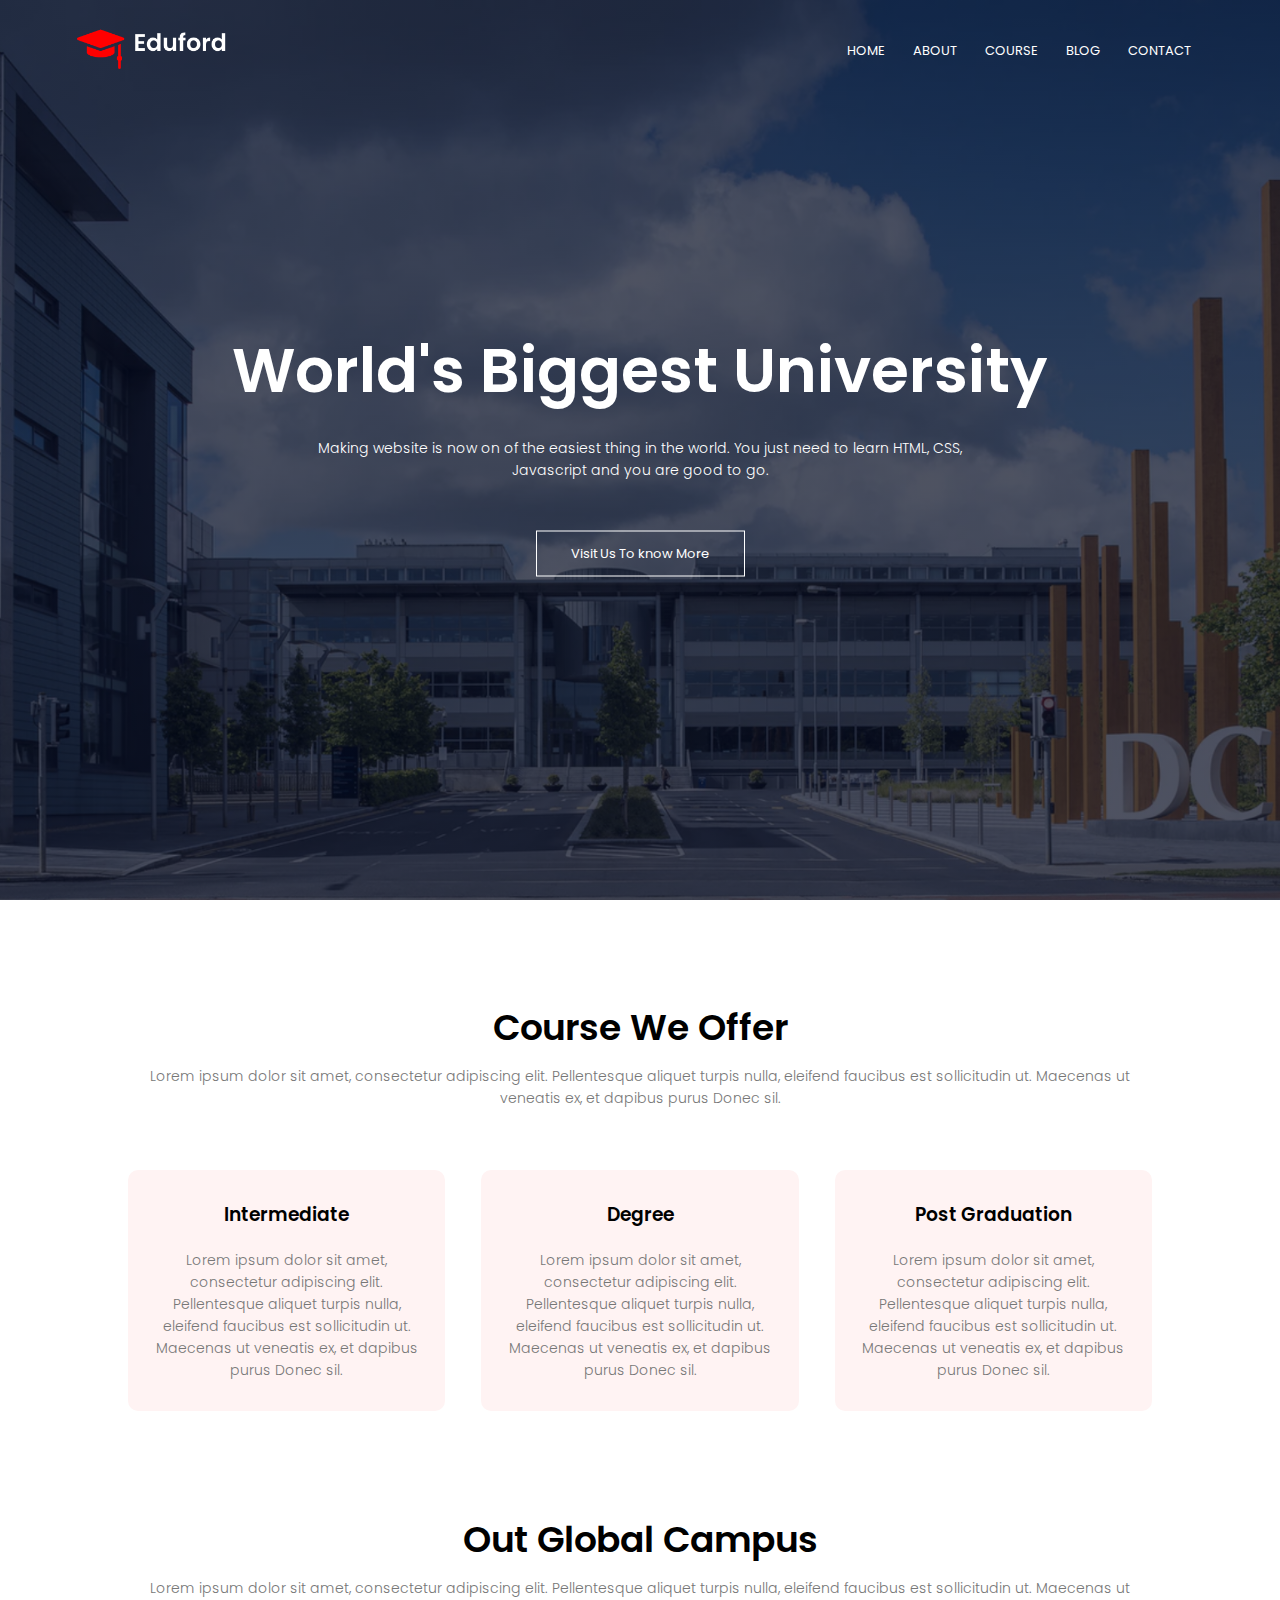
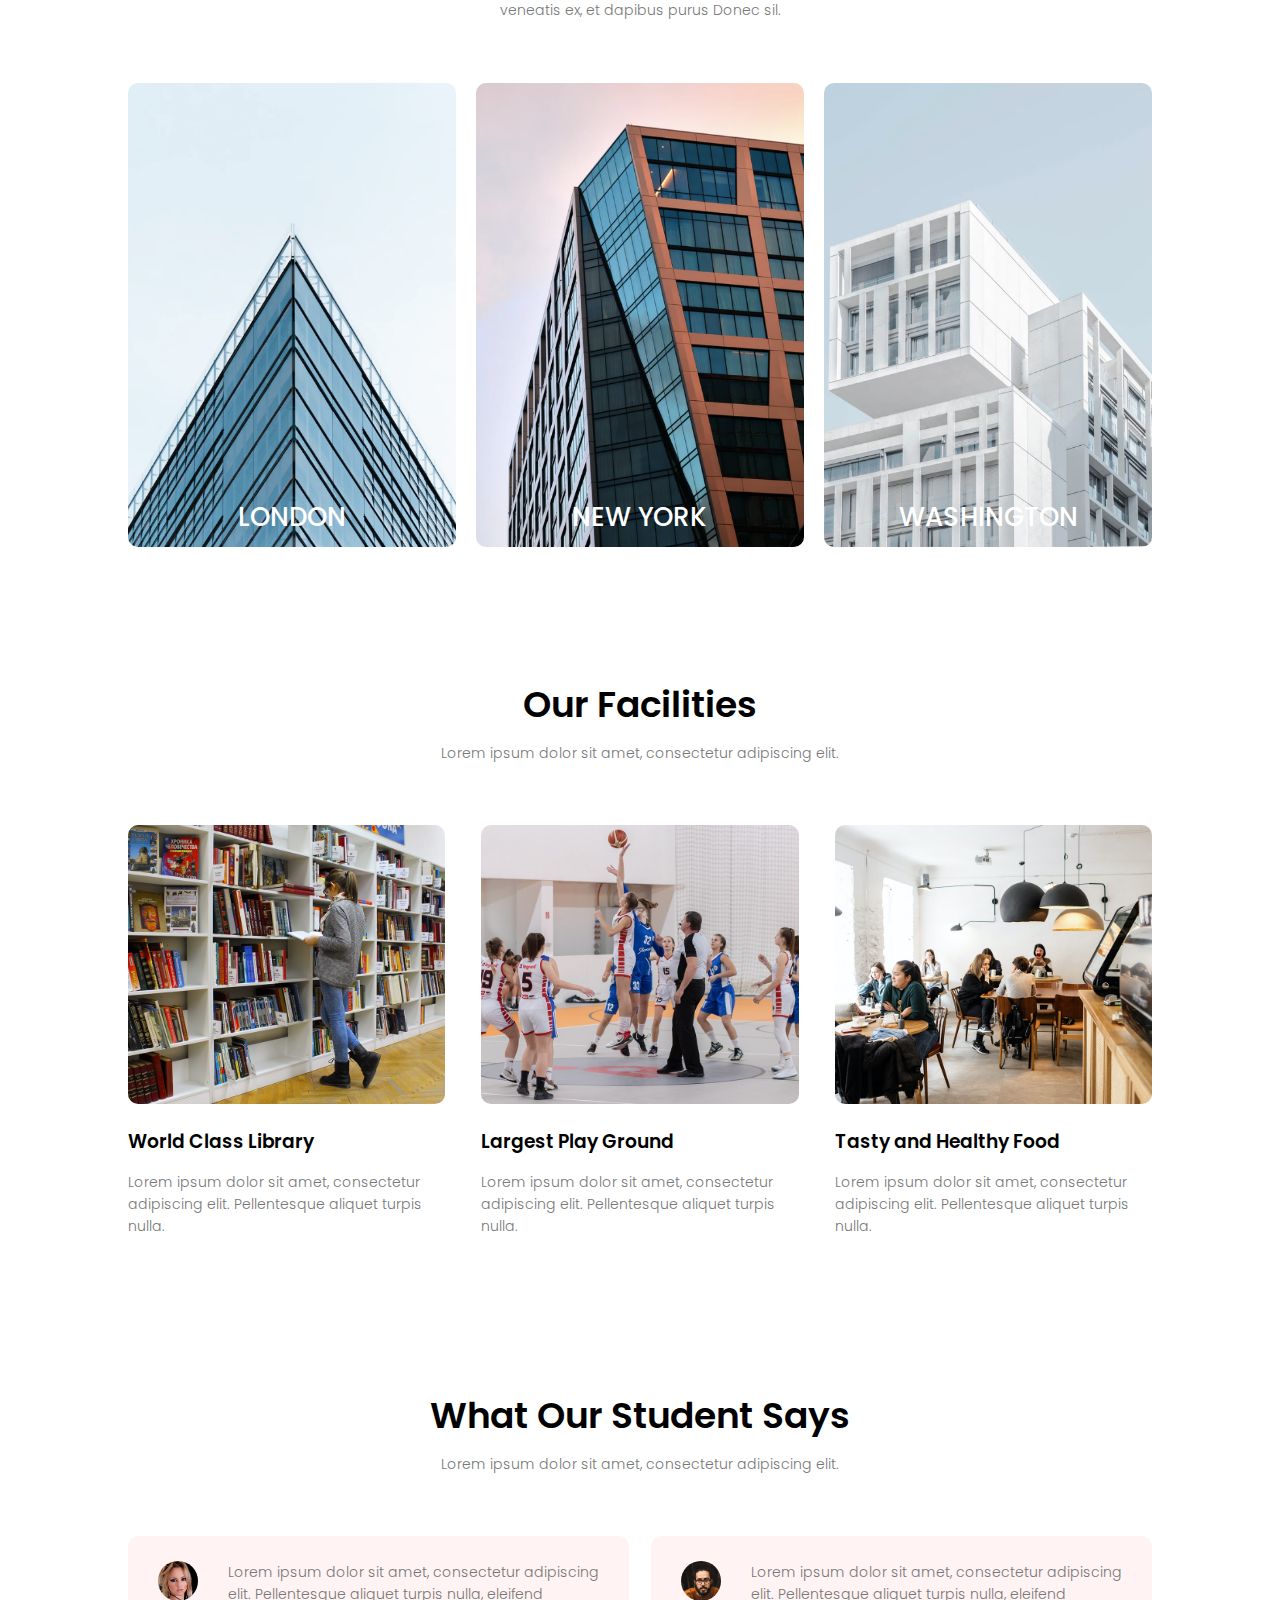
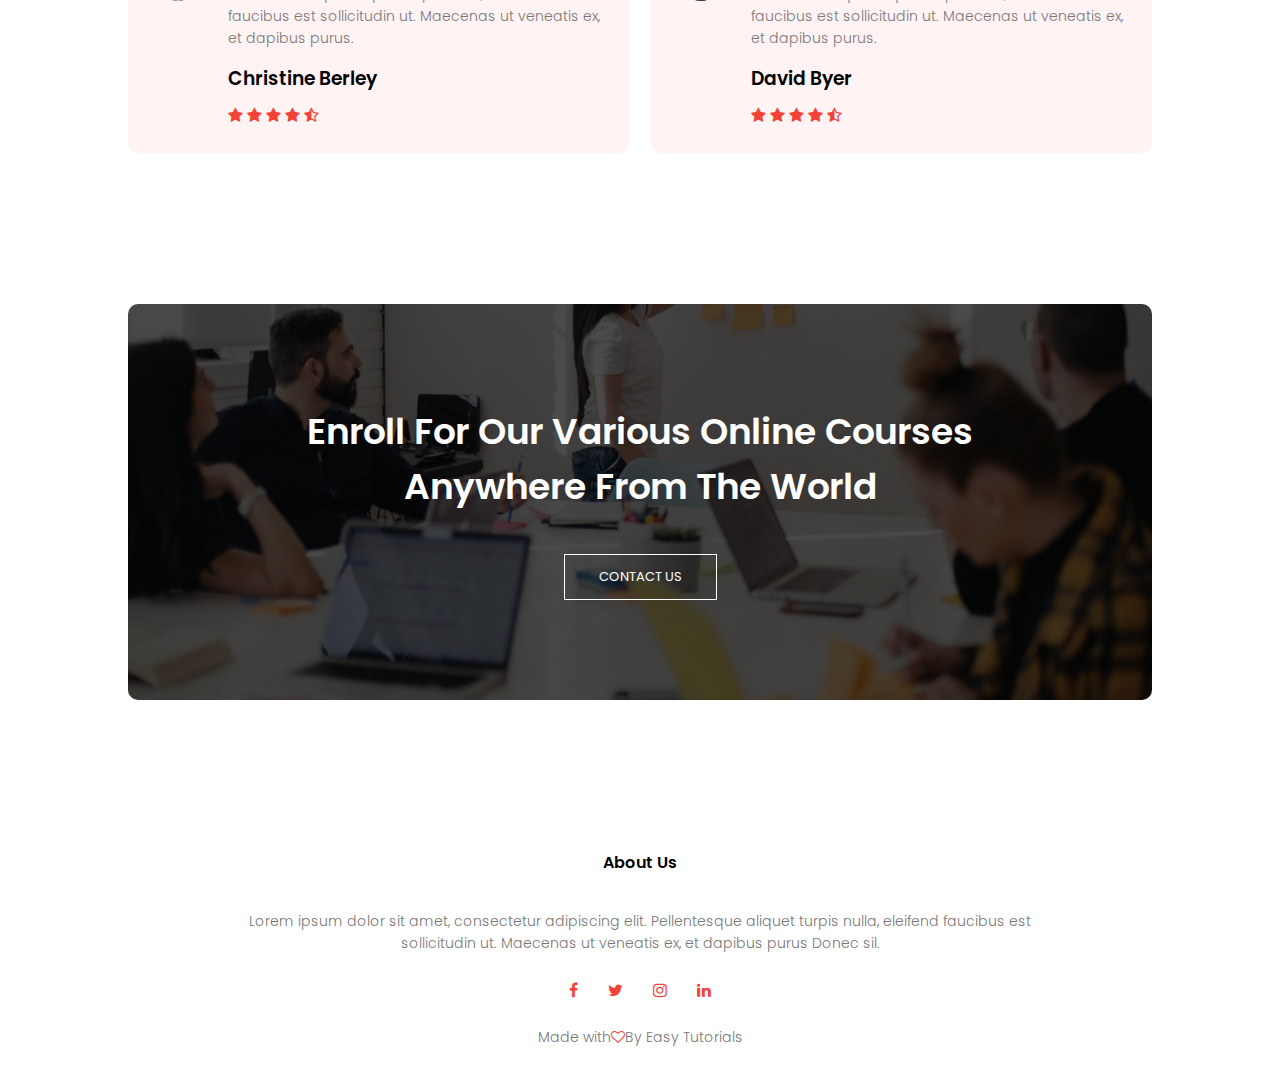
<file: index.html>
<!DOCTYPE html>
<html>
<head>    
    <meta name="viewport" content="width=device-width, initial-scale=1.0">
    <title>University Website Design - Easy Tutorials</title>
    <link rel="stylesheet" href="style.css">
    <link rel="preconnect" href="https://fonts.googleapis.com">
<link rel="preconnect" href="https://fonts.gstatic.com" crossorigin>
<link href="https://fonts.googleapis.com/css2?family=Poppins:wght@100;200;300;400;600;700&display=swap" rel="stylesheet">
<link rel="stylesheet" href="https://cdnjs.cloudflare.com/ajax/libs/font-awesome/4.7.0/css/font-awesome.min.css" integrity="sha256-eZrrJcwDc/3uDhsdt61sL2oOBY362qM3lon1gyExkL0=" crossorigin="anonymous" />
</head>
<body>
    <section class="header">
        <nav>
            <a href="index.html"><img src="images/logo.png"></a>
            <div class="nav-links" id="navLinks">
                <i class="fa fa-times" onclick="hideMenu()"></i>
                <ul>
                    <li><a href="index.html">HOME</a></li>
                    <li><a href="about.html">ABOUT</a></li>
                    <li><a href="course.html">COURSE</a></li>
                    <li><a href="blog.html">BLOG</a></li>
                    <li><a href="contact.html">CONTACT</a></li>
                </ul>
            </div>
            <i class="fa fa-bars" onclick="showMenu()"></i>
        </nav>
        <div class="text-box">
            <h1>World's Biggest University</h1>
            <p>Making website is now on of the easiest thing in the world. You just need to learn HTML, CSS,<br> Javascript and you are good to go.</p>
            <a href="" class="hero-btn">Visit Us To know More </a>
        </div>
    </section>

<!--Course-->

<section class="course">
    <h1>Course We Offer</h1>
    <p>Lorem ipsum dolor sit amet, consectetur adipiscing elit. Pellentesque aliquet turpis nulla, eleifend faucibus est sollicitudin ut. Maecenas ut veneatis ex, et dapibus purus Donec sil.</p>

    <div class="row">
        <div class="course-col">
            <h3>Intermediate</h3>
            <p>Lorem ipsum dolor sit amet, consectetur adipiscing elit. Pellentesque aliquet turpis nulla, eleifend faucibus est sollicitudin ut. Maecenas ut veneatis ex, et dapibus purus Donec sil.</p>    
        </div>
        <div class="course-col">
            <h3>Degree</h3>
            <p>Lorem ipsum dolor sit amet, consectetur adipiscing elit. Pellentesque aliquet turpis nulla, eleifend faucibus est sollicitudin ut. Maecenas ut veneatis ex, et dapibus purus Donec sil.</p>    
        </div>
        <div class="course-col">
            <h3>Post Graduation</h3>
            <p>Lorem ipsum dolor sit amet, consectetur adipiscing elit. Pellentesque aliquet turpis nulla, eleifend faucibus est sollicitudin ut. Maecenas ut veneatis ex, et dapibus purus Donec sil.</p>    
        </div>
    </div>
</section>

<!--Campus-->

<section class="campus">
    <h1>Out Global Campus</h1>
    <p>Lorem ipsum dolor sit amet, consectetur adipiscing elit. Pellentesque aliquet turpis nulla, eleifend faucibus est sollicitudin ut. Maecenas ut veneatis ex, et dapibus purus Donec sil.</p>

    <div class="row">
        <div class="campus-col">
           <img src="images/london.png">
           <div class="layer">
             <h3>LONDON</h3>
        </div>
        </div>
        <div class="campus-col">
            <img src="images/newyork.png">
            <div class="layer">
              <h3>NEW YORK</h3>
         </div>
         </div>
         <div class="campus-col">
            <img src="images/washington.png">
            <div class="layer">
              <h3>WASHINGTON</h3>
         </div>
         </div>
    </div>
</section>

<!--Facilities-->

<section class="facilities">
    <h1>Our Facilities</h1>
    <p>Lorem ipsum dolor sit amet, consectetur adipiscing elit.</p>
    <div class="row">
        <div class="facilities-col">
            <img src="images/library.png">    
            <h3>World Class Library</h3>
            <p>Lorem ipsum dolor sit amet, consectetur adipiscing elit. Pellentesque aliquet turpis nulla.</p>
        </div>
        <div class="facilities-col">
            <img src="images/basketball.png">    
            <h3>Largest Play Ground</h3>
            <p>Lorem ipsum dolor sit amet, consectetur adipiscing elit. Pellentesque aliquet turpis nulla.</p>
        </div>
        <div class="facilities-col">
            <img src="images/cafeteria.png">    
            <h3>Tasty and Healthy Food</h3>
            <p>Lorem ipsum dolor sit amet, consectetur adipiscing elit. Pellentesque aliquet turpis nulla.</p>
        </div>
    </div>
</section>

<!--Testimonials-->

<section class="testimonials">
    <h1>What Our Student Says</h1>
    <p>Lorem ipsum dolor sit amet, consectetur adipiscing elit.</p>
    
    <div class="row">
        <div class="testimonial-col">
            <img src="images/user1.jpg">
            <div> 
              <p>Lorem ipsum dolor sit amet, consectetur adipiscing elit. Pellentesque aliquet turpis nulla, eleifend faucibus est sollicitudin ut. Maecenas ut veneatis ex, et dapibus purus.</p>
              <h3>Christine Berley</h3>
              <i class="fa fa-star"></i>
              <i class="fa fa-star"></i>
              <i class="fa fa-star"></i>
              <i class="fa fa-star"></i>
              <i class="fa fa-star-half-o"></i>
            </div>
        </div>
        <div class="testimonial-col">
            <img src="images/user2.jpg">
            <div>
              <p>Lorem ipsum dolor sit amet, consectetur adipiscing elit. Pellentesque aliquet turpis nulla, eleifend faucibus est sollicitudin ut. Maecenas ut veneatis ex, et dapibus purus.</p>
              <h3>David Byer</h3>
              <i class="fa fa-star"></i>
              <i class="fa fa-star"></i>
              <i class="fa fa-star"></i>
              <i class="fa fa-star"></i>
              <i class="fa fa-star-half-o"></i>
            </div>
        </div>    
    </div>
</section>

<!--Call To Action-->

<section class="cta">
    <h1>Enroll For Our Various Online Courses <br> Anywhere From The World</h1>
    <a href="" class="hero-btn">CONTACT US</a>
</section>

<!--Footer-->

<section class="footer">
    <h4>About Us</h4>
    <p>Lorem ipsum dolor sit amet, consectetur adipiscing elit. Pellentesque aliquet turpis nulla, eleifend faucibus est <br> sollicitudin ut. Maecenas ut veneatis ex, et dapibus purus Donec sil.</p>
    <div class="icons">
        <i class="fa fa-facebook"></i>
        <i class="fa fa-twitter"></i>
        <i class="fa fa-instagram"></i>
        <i class="fa fa-linkedin"></i>
    </div>
    <p>Made with<i class="fa fa-heart-o"></i>By Easy Tutorials</p>
</section>

<!--JS for toggle menu-->

    <script>
        var navLinks = document.getElementById("navLinks");
        function showMenu(){
            navLinks.style.right="0";
        }
        function hideMenu(){
            navLinks.style.right="-200px";
        }
    </script>
</body>
</html>
</file>
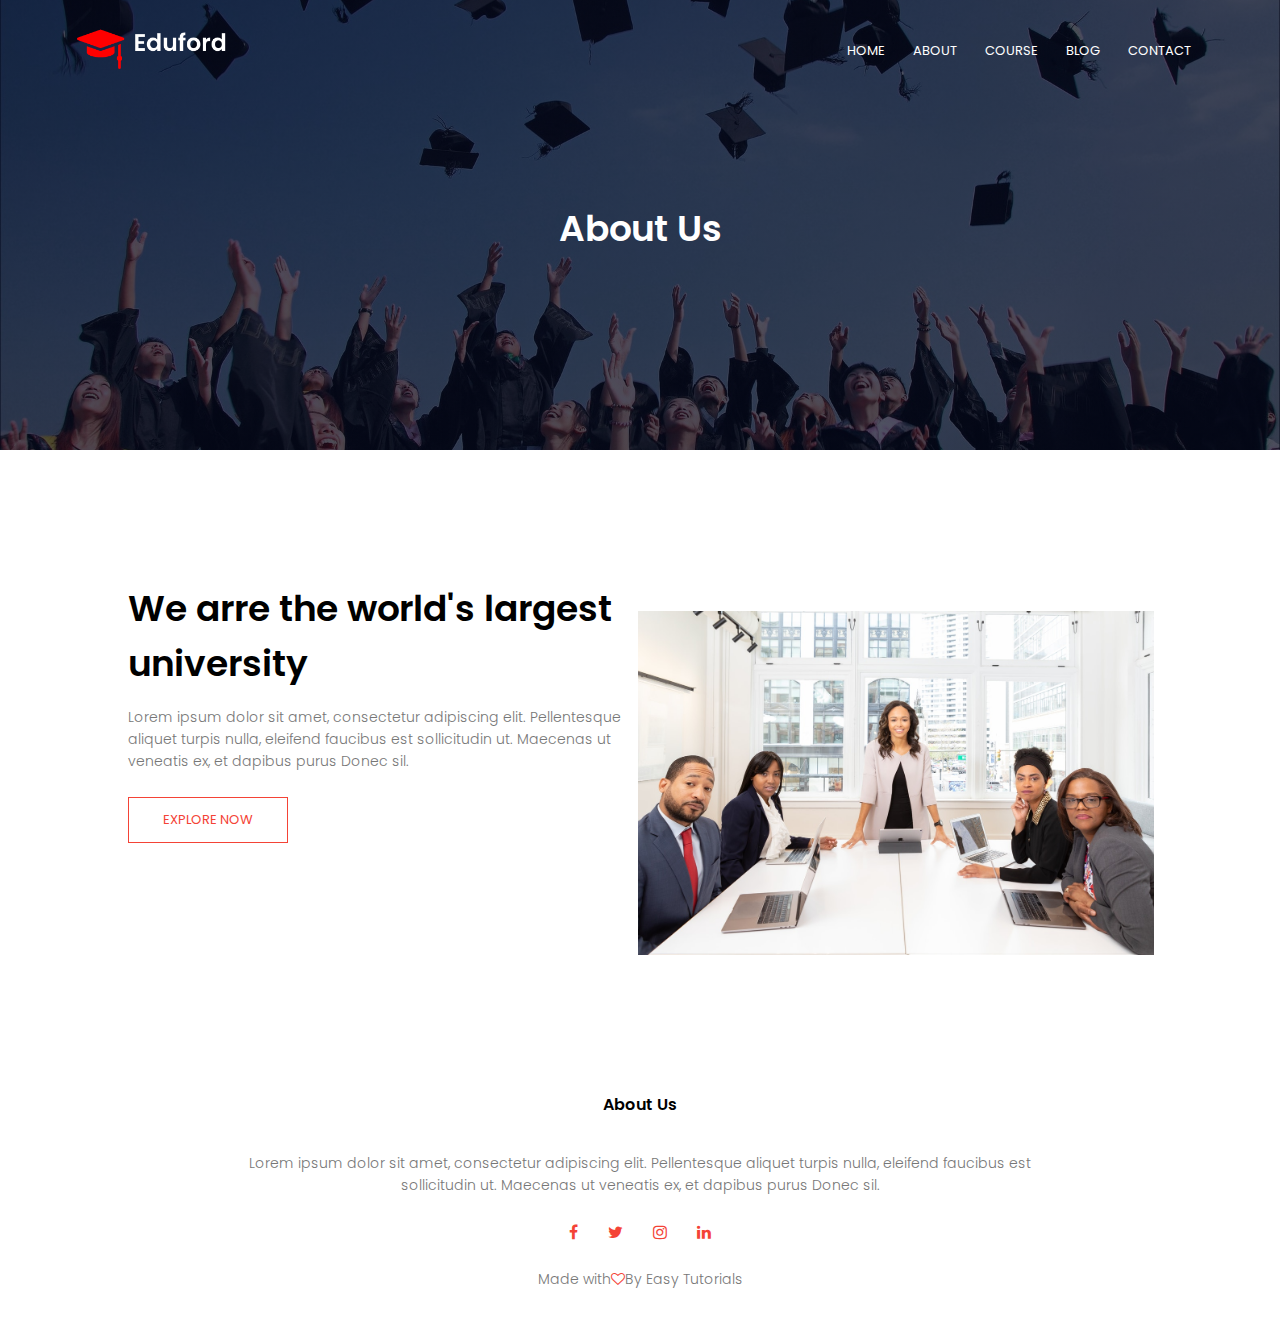
<file: about.html>
<!DOCTYPE html>
<html>
<head>    
    <meta name="viewport" content="width=device-width, initial-scale=1.0">
    <title>University Website Design - Easy Tutorials</title>
    <link rel="stylesheet" href="style.css">
    <link rel="preconnect" href="https://fonts.googleapis.com">
<link href="https://fonts.googleapis.com/css2?family=Poppins:wght@100;200;300;400;600;700&display=swap" rel="stylesheet">
<link rel="stylesheet" href="https://cdnjs.cloudflare.com/ajax/libs/font-awesome/4.7.0/css/font-awesome.min.css" integrity="sha256-eZrrJcwDc/3uDhsdt61sL2oOBY362qM3lon1gyExkL0=" crossorigin="anonymous" />
</head>
<body>
    <section class="sub-header">
        <nav>
            <a href="index.html"><img src="images/logo.png"></a>
            <div class="nav-links" id="navLinks">
                <i class="fa fa-times" onclick="hideMenu()"></i>
                <ul>
                    <li><a href="index.html">HOME</a></li>
                    <li><a href="about.html">ABOUT</a></li>
                    <li><a href="course.html">COURSE</a></li>
                    <li><a href="blog.html">BLOG</a></li>
                    <li><a href="contact.html">CONTACT</a></li>
                </ul>
            </div>
            <i class="fa fa-bars" onclick="showMenu()"></i>
        </nav>
        <h1>About Us</h1>
    </section>

<!--About us content-->
    <section class="about-us">

        <div class="row">
            <div class="about-col">
                <h1>We arre the world's largest university</h1>
                <p>Lorem ipsum dolor sit amet, consectetur adipiscing elit. Pellentesque aliquet turpis nulla, eleifend faucibus est sollicitudin ut. Maecenas ut veneatis ex, et dapibus purus Donec sil.</p>
                <a href="" class="hero-btn red-btn">EXPLORE NOW</a>
            </div>
            <div class="about-col">
                <img src="images/about.jpg">
            </div>
        </div>
        
    </section>

<!--Footer-->

    <section class="footer">
        <h4>About Us</h4>
        <p>Lorem ipsum dolor sit amet, consectetur adipiscing elit. Pellentesque aliquet turpis nulla, eleifend faucibus est <br> sollicitudin ut. Maecenas ut veneatis ex, et dapibus purus Donec sil.</p>
        <div class="icons">
            <i class="fa fa-facebook"></i>
            <i class="fa fa-twitter"></i>
            <i class="fa fa-instagram"></i>
            <i class="fa fa-linkedin"></i>
        </div>
        <p>Made with<i class="fa fa-heart-o"></i>By Easy Tutorials</p>
    </section>

<!--JS for toggle menu-->

    <script>
        var navLinks = document.getElementById("navLinks");
        function showMenu(){
            navLinks.style.right="0";
        }
        function hideMenu(){
            navLinks.style.right="-200px";
        }
    </script>
</body>
</html>
</file>
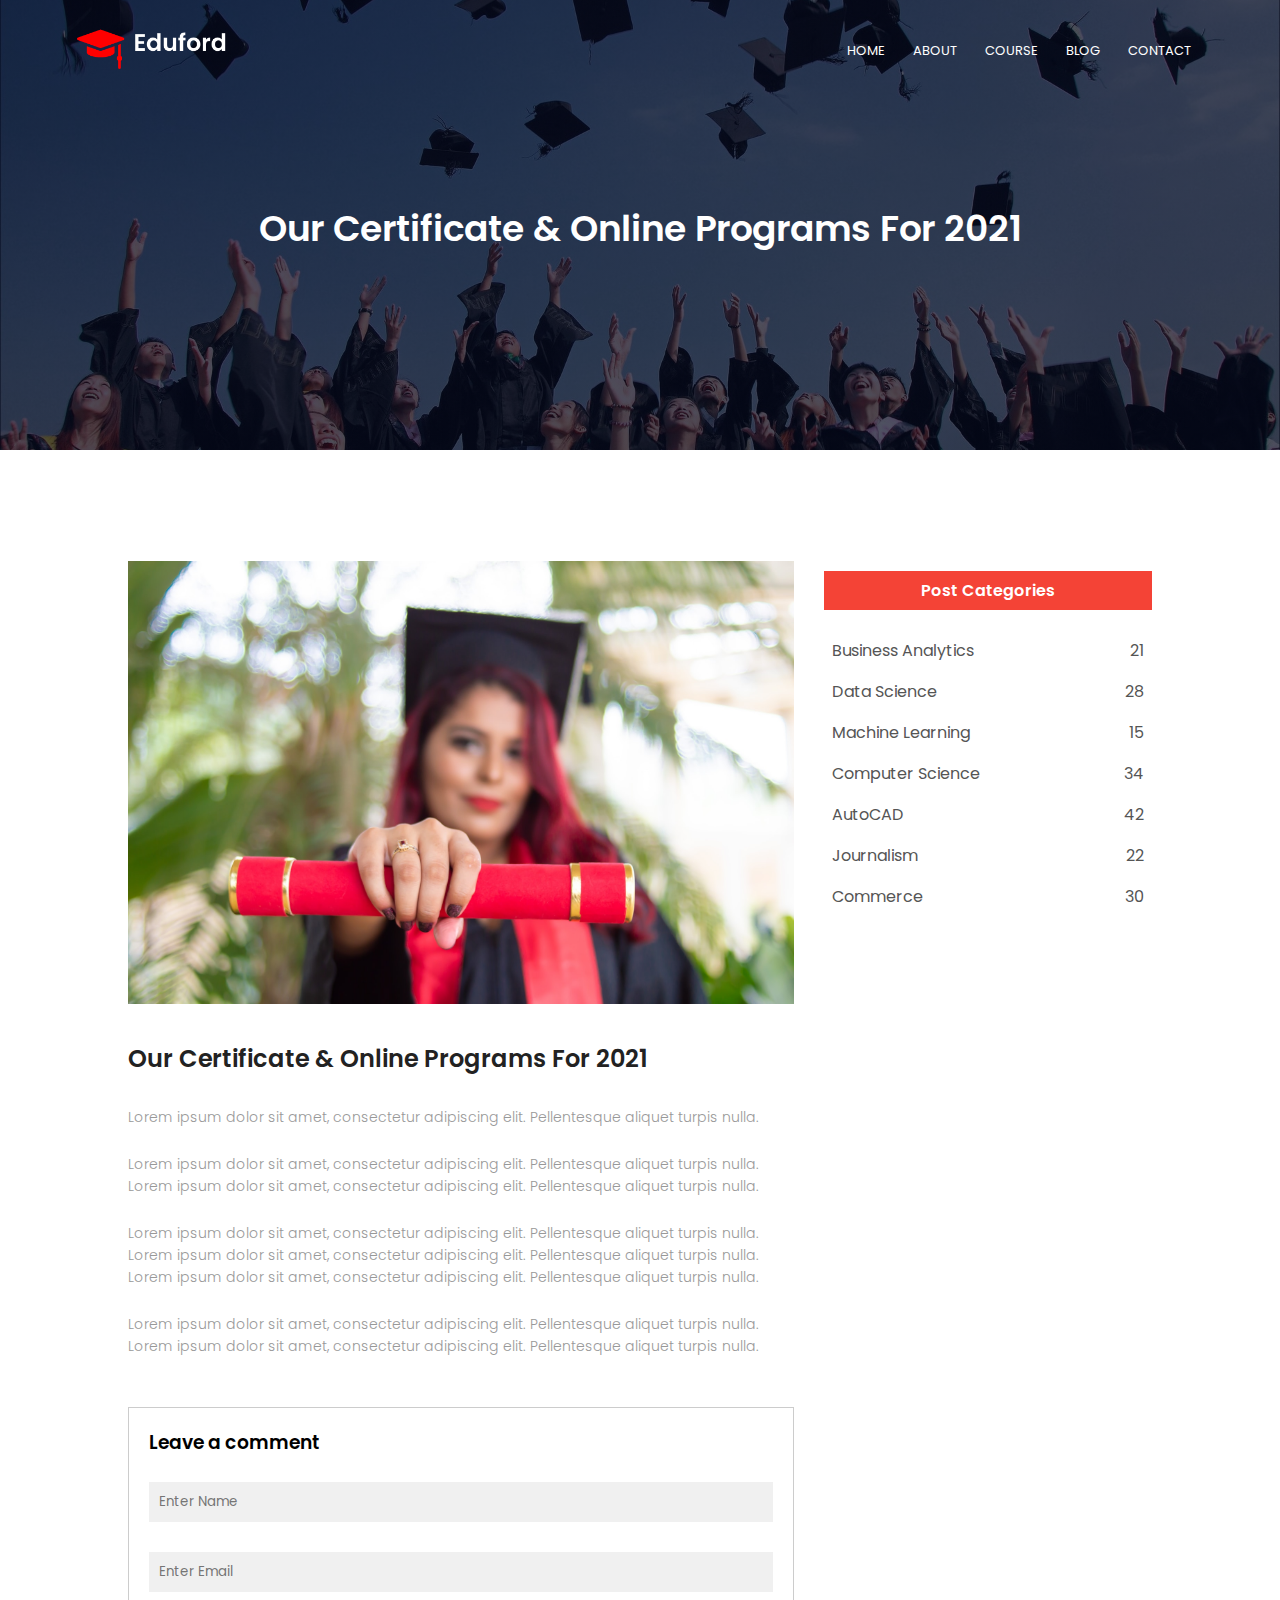
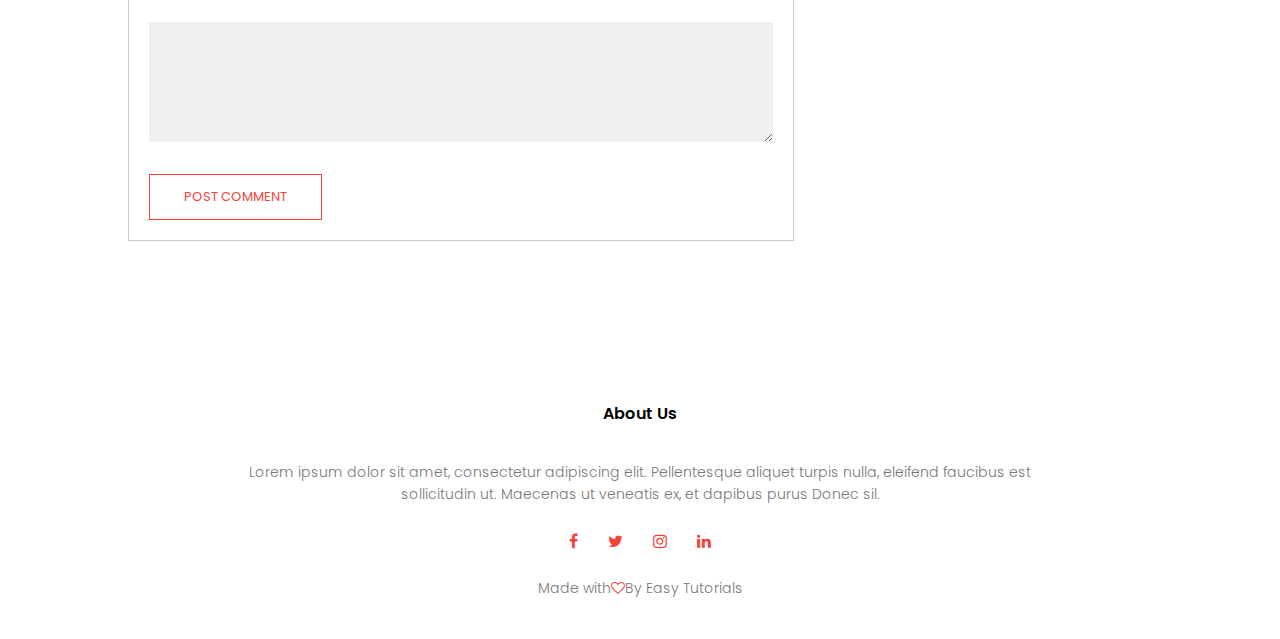
<file: blog.html>
<!DOCTYPE html>
<html>
<head>    
    <meta name="viewport" content="width=device-width, initial-scale=1.0">
    <title>University Website Design - Easy Tutorials</title>
    <link rel="stylesheet" href="style.css">
    <link rel="preconnect" href="https://fonts.googleapis.com">
<link href="https://fonts.googleapis.com/css2?family=Poppins:wght@100;200;300;400;600;700&display=swap" rel="stylesheet">
<link rel="stylesheet" href="https://cdnjs.cloudflare.com/ajax/libs/font-awesome/4.7.0/css/font-awesome.min.css" integrity="sha256-eZrrJcwDc/3uDhsdt61sL2oOBY362qM3lon1gyExkL0=" crossorigin="anonymous" />
</head>
<body>
    <section class="sub-header">
        <nav>
            <a href="index.html"><img src="images/logo.png"></a>
            <div class="nav-links" id="navLinks">
                <i class="fa fa-times" onclick="hideMenu()"></i>
                <ul>
                    <li><a href="index.html">HOME</a></li>
                    <li><a href="about.html">ABOUT</a></li>
                    <li><a href="course.html">COURSE</a></li>
                    <li><a href="blog.html">BLOG</a></li>
                    <li><a href="contact.html">CONTACT</a></li>
                </ul>
            </div>
            <i class="fa fa-bars" onclick="showMenu()"></i>
        </nav>
        <h1>Our Certificate & Online Programs For 2021</h1>
    </section>

<!--Blog page content-->
<section class="blog-content">
    <div class="row">
    <div class="blog-left">
        <img src="images/certificate.jpg">
        <h2>Our Certificate & Online Programs For 2021</h2>
        <p>Lorem ipsum dolor sit amet, consectetur adipiscing elit. Pellentesque aliquet turpis nulla.</p>
        <br>
        <p>Lorem ipsum dolor sit amet, consectetur adipiscing elit. Pellentesque aliquet turpis nulla. Lorem ipsum dolor sit amet, consectetur adipiscing elit. Pellentesque aliquet turpis nulla.</p>
        <br>
        <p>Lorem ipsum dolor sit amet, consectetur adipiscing elit. Pellentesque aliquet turpis nulla. Lorem ipsum dolor sit amet, consectetur adipiscing elit. Pellentesque aliquet turpis nulla. Lorem ipsum dolor sit amet, consectetur adipiscing elit. Pellentesque aliquet turpis nulla.</p>
        <br>
        <p>Lorem ipsum dolor sit amet, consectetur adipiscing elit. Pellentesque aliquet turpis nulla. Lorem ipsum dolor sit amet, consectetur adipiscing elit. Pellentesque aliquet turpis nulla.</p>

        <div class="comment-box">

            <h3>Leave a comment</h3>

            <from class="comment-form">
                <input type="text" placeholder="Enter Name">
                <input type="email" placeholder="Enter Email">
                <textarea rows="5" placehpder="Your comment"></textarea>
                <button type="submit" class="hero-btn red-btn">POST COMMENT</button>
            </from>

        </div>
    </div>    
    <div class="blog-right">
        <h3>Post Categories</h3>
        <div>
            <span>Business Analytics</span>
            <span>21</span>
        </div>
        <div>
            <span>Data Science</span>
            <span>28</span>
        </div>
        <div>
            <span>Machine Learning</span>
            <span>15</span>
        </div>
        <div>
            <span>Computer Science</span>
            <span>34</span>
        </div>
        <div>
            <span>AutoCAD</span>
            <span>42</span>
        </div>
        <div>
            <span>Journalism</span>
            <span>22</span>
        </div>
        <div>
            <span>Commerce</span>
            <span>30</span>
        </div>
    </div>
    </div>
</section>

<!--Footer-->

    <section class="footer">
        <h4>About Us</h4>
        <p>Lorem ipsum dolor sit amet, consectetur adipiscing elit. Pellentesque aliquet turpis nulla, eleifend faucibus est <br> sollicitudin ut. Maecenas ut veneatis ex, et dapibus purus Donec sil.</p>
        <div class="icons">
            <i class="fa fa-facebook"></i>
            <i class="fa fa-twitter"></i>
            <i class="fa fa-instagram"></i>
            <i class="fa fa-linkedin"></i>
        </div>
        <p>Made with<i class="fa fa-heart-o"></i>By Easy Tutorials</p>
    </section>

<!--JS for toggle menu-->

    <script>
        var navLinks = document.getElementById("navLinks");
        function showMenu(){
            navLinks.style.right="0";
        }
        function hideMenu(){
            navLinks.style.right="-200px";
        }
    </script>
</body>
</html>
</file>
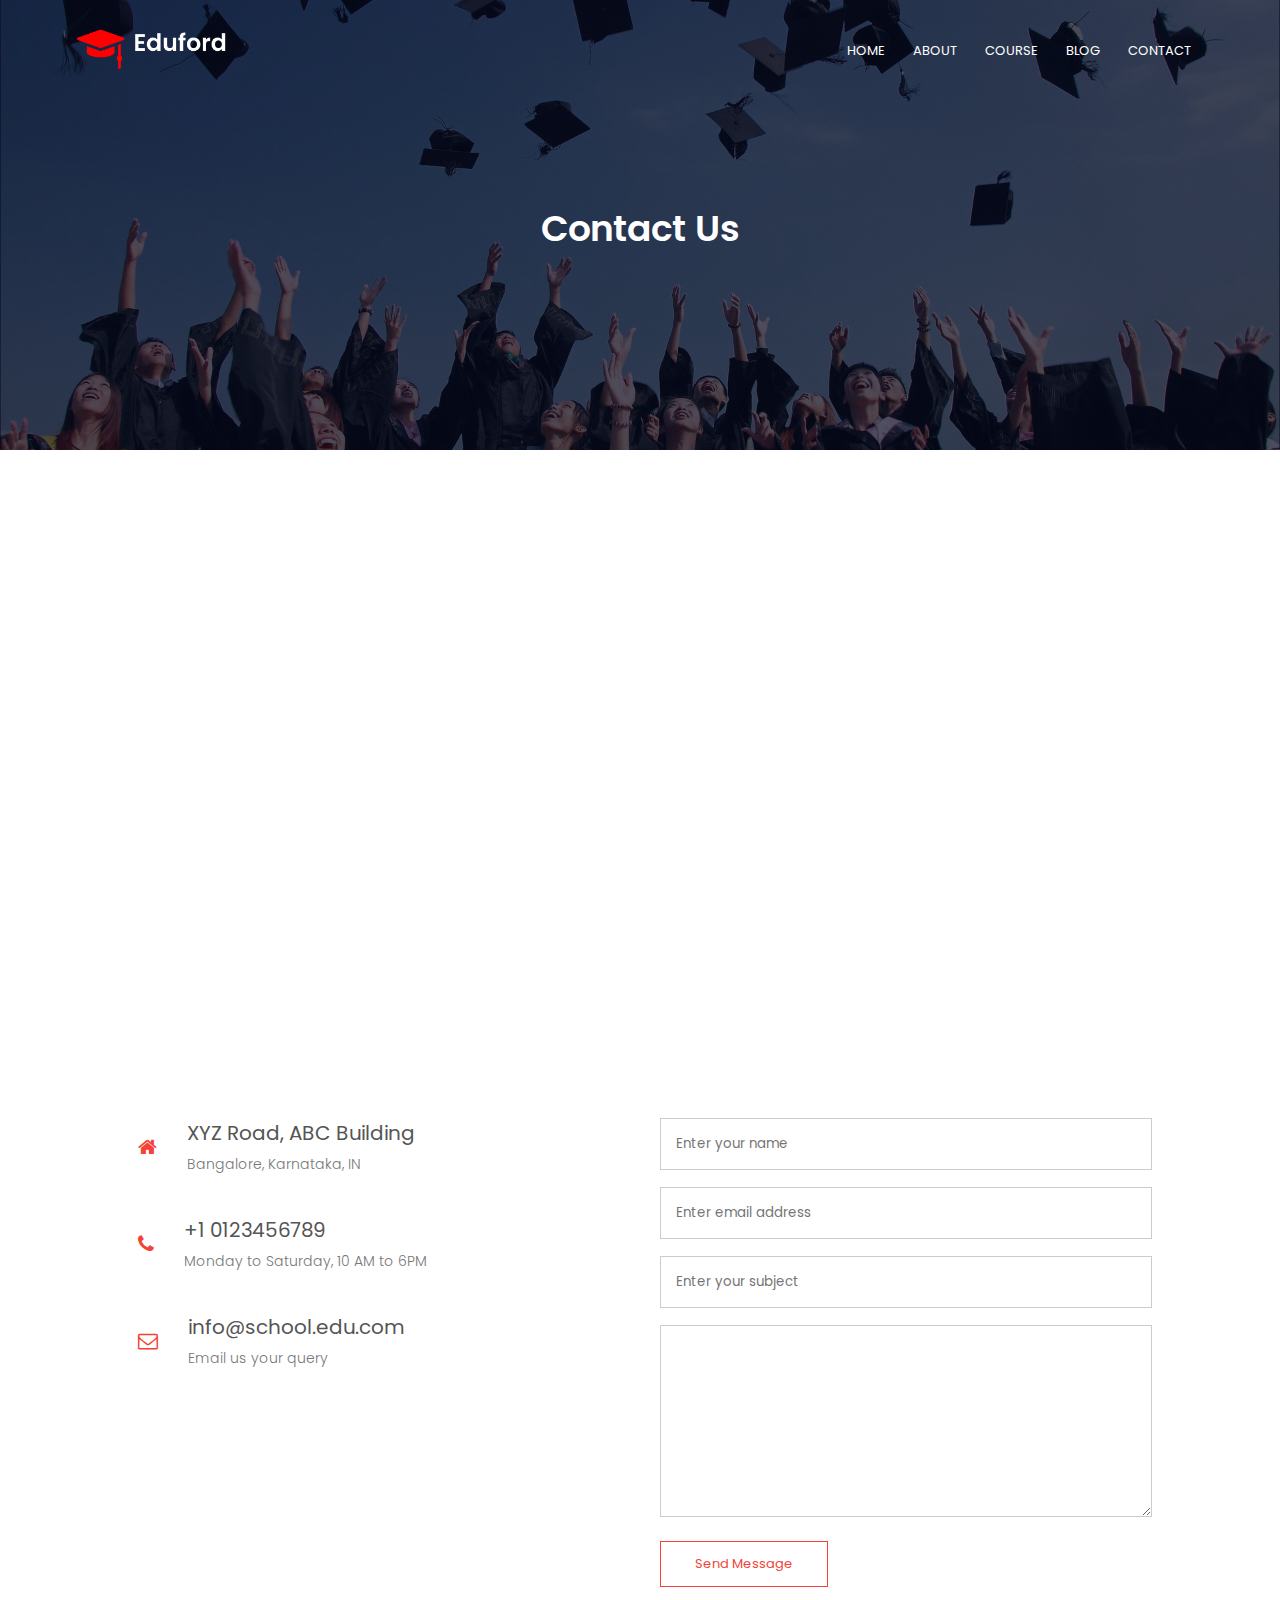
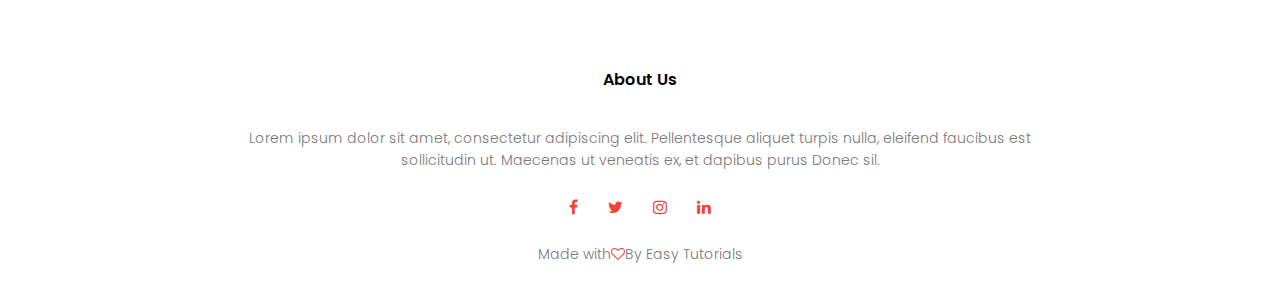
<file: contact.html>
<!DOCTYPE html>
<html>
<head>    
    <meta name="viewport" content="width=device-width, initial-scale=1.0">
    <title>University Website Design - Easy Tutorials</title>
    <link rel="stylesheet" href="style.css">
    <link rel="preconnect" href="https://fonts.googleapis.com">
<link href="https://fonts.googleapis.com/css2?family=Poppins:wght@100;200;300;400;600;700&display=swap" rel="stylesheet">
<link rel="stylesheet" href="https://cdnjs.cloudflare.com/ajax/libs/font-awesome/4.7.0/css/font-awesome.min.css" integrity="sha256-eZrrJcwDc/3uDhsdt61sL2oOBY362qM3lon1gyExkL0=" crossorigin="anonymous" />
</head>
<body>
    <section class="sub-header">
        <nav>
            <a href="index.html"><img src="images/logo.png"></a>
            <div class="nav-links" id="navLinks">
                <i class="fa fa-times" onclick="hideMenu()"></i>
                <ul>
                    <li><a href="index.html">HOME</a></li>
                    <li><a href="about.html">ABOUT</a></li>
                    <li><a href="course.html">COURSE</a></li>
                    <li><a href="blog.html">BLOG</a></li>
                    <li><a href="contact.html">CONTACT</a></li>
                </ul>
            </div>
            <i class="fa fa-bars" onclick="showMenu()"></i>
        </nav>
        <h1>Contact Us</h1>       
    </section>

<!--Contact-->

     <section class="location">

        <iframe src="https://www.google.com/maps/embed?pb=!1m18!1m12!1m3!1d497699.9973874144!2d77.35074421903857!3d12.95384772557775!2m3!1f0!2f0!3f0!3m2!1i1024!2i768!4f13.1!3m3!1m2!1s0x3bae1670c9b44e6d%3A0xf8dfc3e8517e4fe0!2zQmVuZ2FsdXJ1LCBLYXJuYXRha2EsIOG6pG4gxJDhu5k!5e0!3m2!1svi!2s!4v1651464422117!5m2!1svi!2s" width="600" height="450" style="border:0;" allowfullscreen="" loading="lazy" referrerpolicy="no-referrer-when-downgrade"></iframe>

     </section>

     <section class="contact-us">

        <div class="row">
            <div class="contact-col">
                <div>
                    <i class="fa fa-home"></i>
                    <span>
                        <h5>XYZ Road, ABC Building</h5>
                        <p>Bangalore, Karnataka, IN</p>
                    </span>
                </div>
                <div>
                    <i class="fa fa-phone"></i>
                    <span>
                        <h5>+1 0123456789</h5>
                        <p>Monday to Saturday, 10 AM to 6PM</p>
                    </span>
                </div>
                <div>
                    <i class="fa fa-envelope-o"></i>
                    <span>
                        <h5>info@school.edu.com</h5>
                        <p>Email us your query</p>
                    </span>
                </div>
            </div>
            <div class="contact-col">

                <form action="">
                    <input type="text" placeholder="Enter your name" required>
                    <input type="email" placeholder="Enter email address" required>
                    <input type="text" placeholder="Enter your subject" required>
                    <textarea rows="8" placehoder="Message" required></textarea>
                    <button type="submit" class="hero-btn red-btn">Send Message</button>
                </form>
            </div>
        </div>
     </section>

<!--Footer-->

    <section class="footer">
        <h4>About Us</h4>
        <p>Lorem ipsum dolor sit amet, consectetur adipiscing elit. Pellentesque aliquet turpis nulla, eleifend faucibus est <br> sollicitudin ut. Maecenas ut veneatis ex, et dapibus purus Donec sil.</p>
        <div class="icons">
            <i class="fa fa-facebook"></i>
            <i class="fa fa-twitter"></i>
            <i class="fa fa-instagram"></i>
            <i class="fa fa-linkedin"></i>
        </div>
        <p>Made with<i class="fa fa-heart-o"></i>By Easy Tutorials</p>
    </section>

<!--JS for toggle menu-->

    <script>
        var navLinks = document.getElementById("navLinks");
        function showMenu(){
            navLinks.style.right="0";
        }
        function hideMenu(){
            navLinks.style.right="-200px";
        }
    </script>
</body>
</html>
</file>
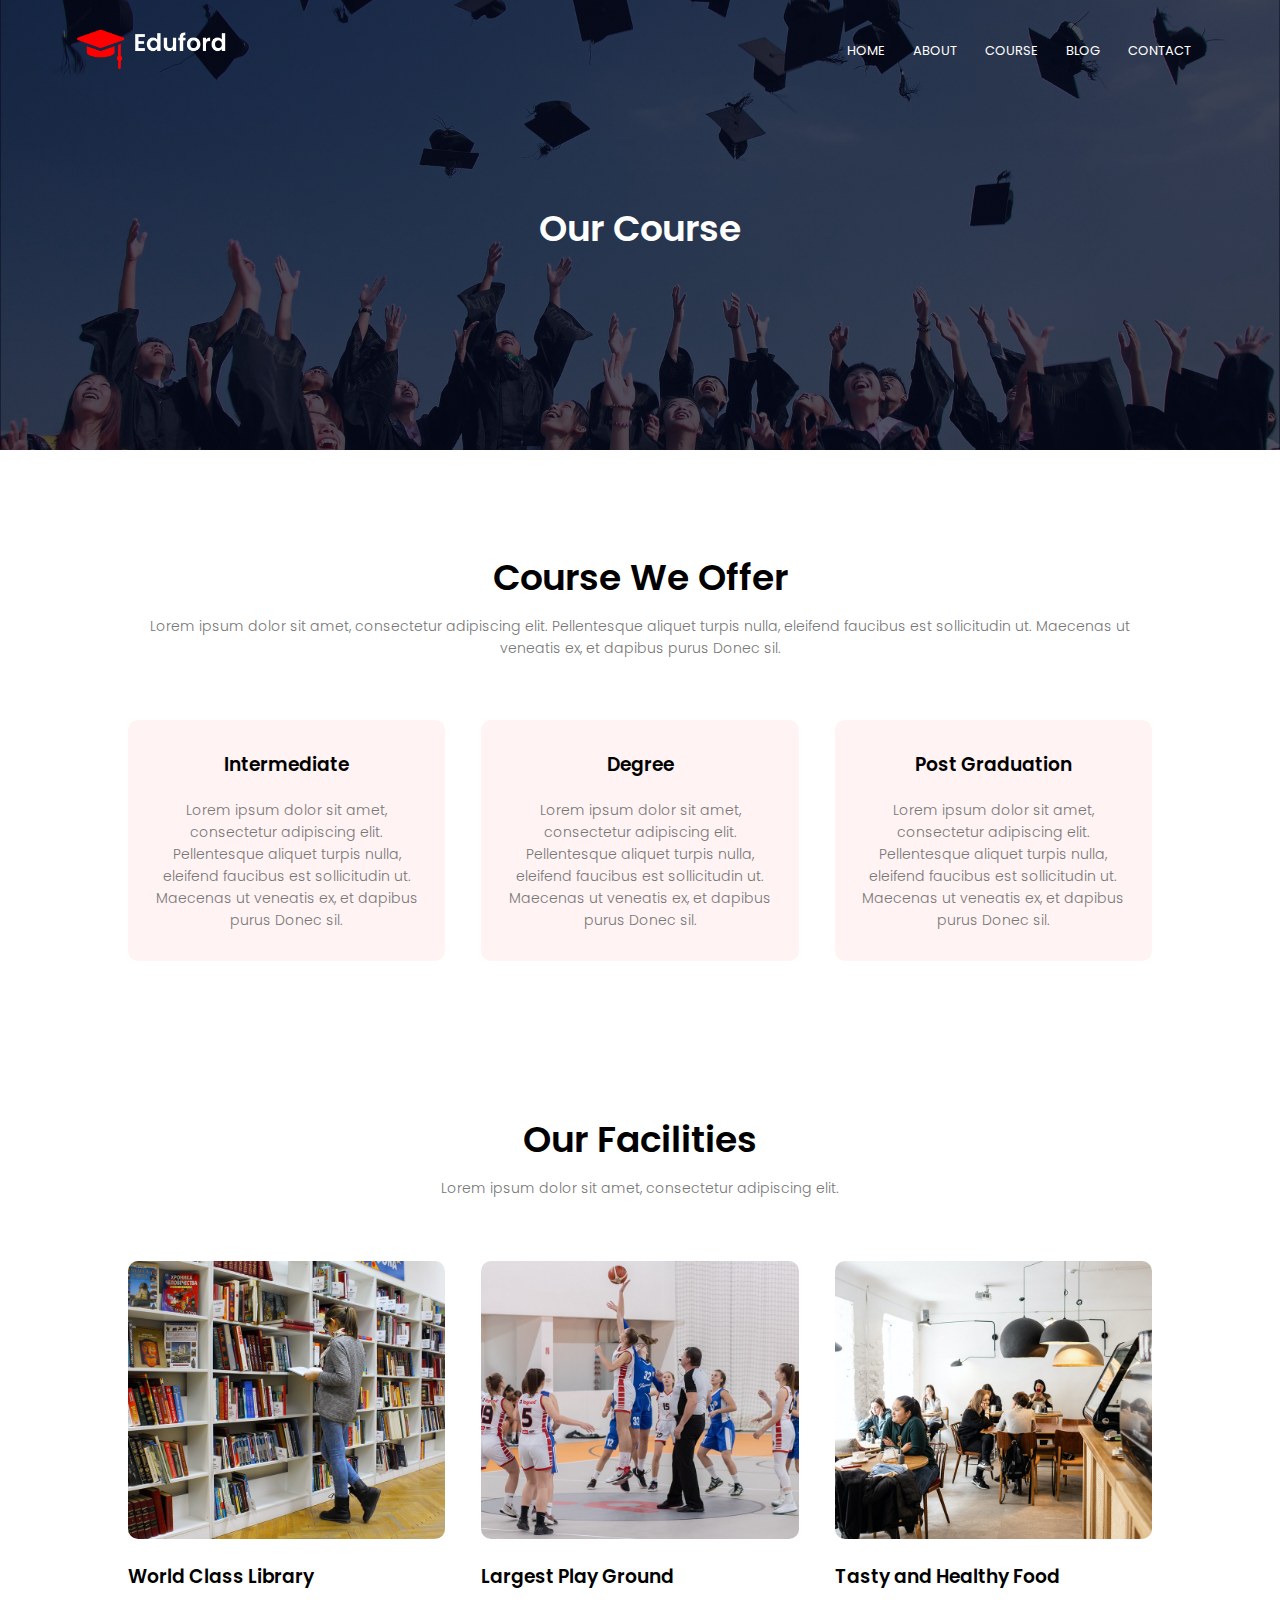
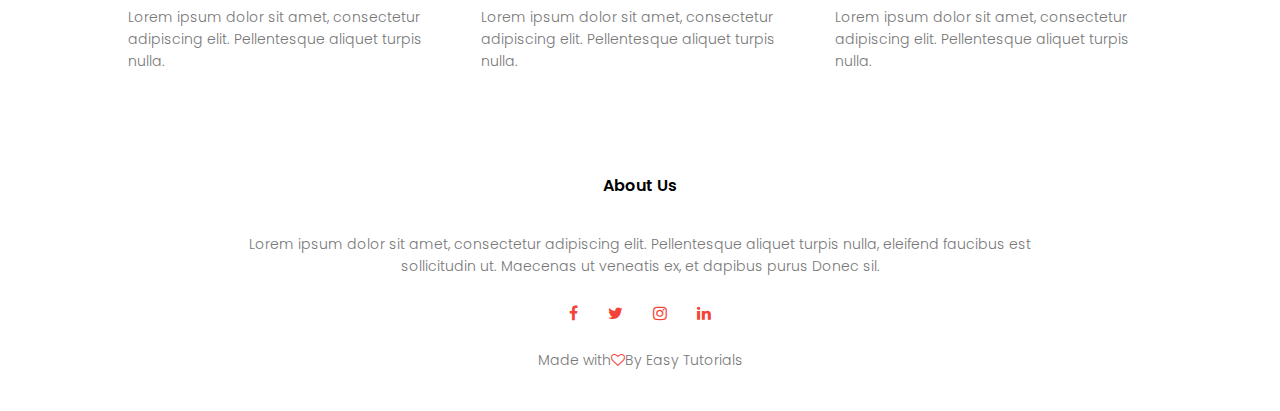
<file: course.html>
<!DOCTYPE html>
<html>
<head>    
    <meta name="viewport" content="width=device-width, initial-scale=1.0">
    <title>University Website Design - Easy Tutorials</title>
    <link rel="stylesheet" href="style.css">
    <link rel="preconnect" href="https://fonts.googleapis.com">
<link href="https://fonts.googleapis.com/css2?family=Poppins:wght@100;200;300;400;600;700&display=swap" rel="stylesheet">
<link rel="stylesheet" href="https://cdnjs.cloudflare.com/ajax/libs/font-awesome/4.7.0/css/font-awesome.min.css" integrity="sha256-eZrrJcwDc/3uDhsdt61sL2oOBY362qM3lon1gyExkL0=" crossorigin="anonymous" />
</head>
<body>
    <section class="sub-header">
        <nav>
            <a href="index.html"><img src="images/logo.png"></a>
            <div class="nav-links" id="navLinks">
                <i class="fa fa-times" onclick="hideMenu()"></i>
                <ul>
                    <li><a href="index.html">HOME</a></li>
                    <li><a href="about.html">ABOUT</a></li>
                    <li><a href="course.html">COURSE</a></li>
                    <li><a href="blog.html">BLOG</a></li>
                    <li><a href="contact.html">CONTACT</a></li>
                </ul>
            </div>
            <i class="fa fa-bars" onclick="showMenu()"></i>
        </nav>
        <h1>Our Course</h1>
    </section>

<!-- Course -->
<section class="course">
    <h1>Course We Offer</h1>
    <p>Lorem ipsum dolor sit amet, consectetur adipiscing elit. Pellentesque aliquet turpis nulla, eleifend faucibus est sollicitudin ut. Maecenas ut veneatis ex, et dapibus purus Donec sil.</p>

    <div class="row">
        <div class="course-col">
            <h3>Intermediate</h3>
            <p>Lorem ipsum dolor sit amet, consectetur adipiscing elit. Pellentesque aliquet turpis nulla, eleifend faucibus est sollicitudin ut. Maecenas ut veneatis ex, et dapibus purus Donec sil.</p>    
        </div>
        <div class="course-col">
            <h3>Degree</h3>
            <p>Lorem ipsum dolor sit amet, consectetur adipiscing elit. Pellentesque aliquet turpis nulla, eleifend faucibus est sollicitudin ut. Maecenas ut veneatis ex, et dapibus purus Donec sil.</p>    
        </div>
        <div class="course-col">
            <h3>Post Graduation</h3>
            <p>Lorem ipsum dolor sit amet, consectetur adipiscing elit. Pellentesque aliquet turpis nulla, eleifend faucibus est sollicitudin ut. Maecenas ut veneatis ex, et dapibus purus Donec sil.</p>    
        </div>
    </div>
</section>

<!--Facilities-->

<section class="facilities">
    <h1>Our Facilities</h1>
    <p>Lorem ipsum dolor sit amet, consectetur adipiscing elit.</p>
    <div class="row">
        <div class="facilities-col">
            <img src="images/library.png">    
            <h3>World Class Library</h3>
            <p>Lorem ipsum dolor sit amet, consectetur adipiscing elit. Pellentesque aliquet turpis nulla.</p>
        </div>
        <div class="facilities-col">
            <img src="images/basketball.png">    
            <h3>Largest Play Ground</h3>
            <p>Lorem ipsum dolor sit amet, consectetur adipiscing elit. Pellentesque aliquet turpis nulla.</p>
        </div>
        <div class="facilities-col">
            <img src="images/cafeteria.png">    
            <h3>Tasty and Healthy Food</h3>
            <p>Lorem ipsum dolor sit amet, consectetur adipiscing elit. Pellentesque aliquet turpis nulla.</p>
        </div>
    </div>
</section>


<!--Footer-->

    <section class="footer">
        <h4>About Us</h4>
        <p>Lorem ipsum dolor sit amet, consectetur adipiscing elit. Pellentesque aliquet turpis nulla, eleifend faucibus est <br> sollicitudin ut. Maecenas ut veneatis ex, et dapibus purus Donec sil.</p>
        <div class="icons">
            <i class="fa fa-facebook"></i>
            <i class="fa fa-twitter"></i>
            <i class="fa fa-instagram"></i>
            <i class="fa fa-linkedin"></i>
        </div>
        <p>Made with<i class="fa fa-heart-o"></i>By Easy Tutorials</p>
    </section>

<!--JS for toggle menu-->

    <script>
        var navLinks = document.getElementById("navLinks");
        function showMenu(){
            navLinks.style.right="0";
        }
        function hideMenu(){
            navLinks.style.right="-200px";
        }
    </script>
</body>
</html>
</file>
<file: style.css>
*{
   margin: 0;
   padding: 0; 
   font-family: 'Poppins', sans-serif;
}
.header{
    min-height: 100vh;
    width:100%;
    background-image: linear-gradient(rgba(4,9,30,0.7),rgba(4,9,30,0.7)),url(images/banner.png);
    background-position: center;
    background-size: cover;
    position: relative;
}  
nav{
    display:flex;
    padding: 2% 6%;
    justify-content: space-between;
    align-items: center;
}
nav img{
    width: 150px;
}
nav-links{
    flex: 1;
    text-align: right;
}
.nav-links ul li{
    list-style: none;
    display:inline-block;
    padding:8px 12px;
    position:relative;
}
.nav-links ul li a{
    color:#fff;
    text-decoration: none;
    font-size:13px;
}
.nav-links ul li::after{
    content:'';
    width:0%;
    height: 2px;
    background:#f44336;
    display:block;
    margin:auto;
    transition:0.5s;
}
.nav-links ul li:hover::after{
    width:100%;
}
.text-box{
    width:90%;
    color:#fff;
    position:absolute;
    top:50%;
    left:50%;
    transform:translate(-50%,-50%);
    text-align: center;
}
.text-box h1{
    font-size: 62px;
}
.text-box p{
    margin:10px 0 40px;
    font-size: 14px;
    color:#fff;
}
.hero-btn{
    display:inline-block;
    text-decoration: none;
    color:#fff;
    border: 1px solid #fff;
    padding:12px 34px;
    font-size: 13px;
    background:transparent;
    position:relative;
    cursor:pointer;
}
.hero-btn:hover{
    border:1px solid #f44336;
    background:#f44336;
    transition:1s;
}

nav .fa{
    display: none;
}
@media(max-width:700px){
    .text-box h1{
        font-size: 20px;
    }
    .nav-links ul li{
        display:block;
    }
    .nav-links{
        position:fixed;
        background:#f44336;
        height:100vh;
        width:200px;
        top:0;
        right:-200px;
        text-align: left;
        z-index: 2;
        transition:1s;
    }
    nav .fa{
        display:block;
        color:#fff;
        margin:10px;
        font-size: 22px;
        cursor: pointer;
    }
    .nav-links ul{
        padding: 30px;
    }
}

/*Course*/

.course{
    width: 80%;
    margin:auto;
    text-align: center;
    padding-top: 100px;
}
h1{
    font-size:36px;
    font-weight:600;
}
p{
    color:#777;
    font-size:14px;
    font-weight: 300;
    line-height:22px;
    padding:10px;
}
.row{
    margin-top: 5%;
    display: flex;
    justify-content: space-between;
}
.course-col{
    flex-basis: 31%;
    background: #fff3f3;
    border-radius: 10px;
    margin-bottom: 5%;
    padding:20px 12px;
    box-sizing: border-box;
    transition: 0.5s;
}
h3{
    text-align: center;
    font-weight: 600;
    margin:10px 0;
}
.course-col:hover{
    box-shadow: 0 0 20px 0px rgba(0,0,0,0.2);
}
@media(max-width:700px){
    .row{
        flex-direction: column;
    }
}

/*campus*/

.campus{
    width:80%;
    margin: auto;
    text-align: center;
    padding-top: 50px;
}
.campus-col{
    flex-basis: 32%;
    border-radius: 10px;
    margin-bottom: 30px;
    position:relative;
    overflow: hidden;
}
.campus-col img{
    width: 100%;
    display: block;
}
.layer{
    background:transparent;
    height: 100%;
    width:100%;
    position:absolute;
    top:0;
    left:0;
    transition: 0.5s;
}
.layer:hover{
    background:rgba(226,0,0,0.7);
}
.layer h3{
    width: 100%;
    font-weight: 500;
    color:#fff;
    font-size: 26px;
    bottom: 0;
    left: 50%;
    transform: translateX(-50%);
    position: absolute;
    transition: 0.5s;
}
.layer:hover h3{
    bottom:49%;
    opacity: 1;
}

/*facilities*/

.facilities{
    width:80%;
    margin:auto;
    text-align: center;
    padding-top: 100px;
}
.facilities-col{
    flex-basis: 31%;
    border-radius: 10px;
    margin-bottom: 5%;
    text-align: left;
}
.facilities-col img{
    width: 100%;
    border-radius: 10px;
}
.facilities-col p{
    padding:0;
}
.facilities-col h3{
    margin-top: 16px;
    margin-bottom: 15px;
    text-align: left;
}

/*Testimonials*/

.testimonials{
    width:80%;
    margin:auto;
    padding-top:100px;
    text-align: center;
}
.testimonial-col{
    flex-basis: 44%;
    border-radius: 10px;
    margin-bottom: 5%;
    text-align: left;
    background:#fff3f3;
    padding:25px;
    cursor: pointer;
    display: flex;
}
.testimonial-col img{
    height: 40px;
    margin-left: 5px;
    margin-right: 30px;
    border-radius: 50%;
}
.testimonial-col p{
    padding:0;
}
.testimonial-col h3{
    margin-top: 15px;
    text-align: left;
}
.testimonial-col .fa{
    color:#f44336;   
}
@media(max-width: 700px){
    .testimonial-col img{
        margin-left: 0px;
        margin-right: 15px;
    }
}

/*--call to action--*/

.cta{
    margin: 100px auto;
    width: 80%;
    background-image: linear-gradient(rgba(0,0,0,0.7),rgba(0,0,0,0.7)),url(images/banner2.jpg);
    background-position: center;
    background-size: cover;
    border-radius: 10px;
    text-align: center;
    padding: 100px 0; 
}
.cta h1{
    color:#fff;
    margin-bottom: 40px;
    padding: 0;
}
@media(max-width: 700px){
    .cta h1{
        font-size: 24px;
    }
}

/*--footer--*/

.footer{
    width:100%;
    text-align: center;
    padding:30px 0;
}
.footer h4{
    margin-bottom: 25px;
    margin-top: 20px;
    font-weight: 600;
}
.icons .fa{
    color:#f44336;
    margin: 0 13px;
    cursor: pointer;
    padding: 18px 0;
}
.fa-heart-o{
    color:#f44336;
}

/*--- about us page ----*/

.sub-header{
    height:50vh;
    width:100%;
    background-image: linear-gradient(rgba(4,9,30,0.7),rgba(4,9,30,0.7)),url(images/background.jpg);
    background-position: center;
    background-size: cover;
    text-align: center;
    color: #fff;
}
.sub-header h1{
    margin-top: 100px;
}
.about-us{
    width:80%;
    margin:auto;
    padding-top: 80px;
    padding-bottom: 50px;
}
.about-col img{
    flex-basis: 48%;
    padding: 30px 2px;
}
.about-col img{
    width:100%;
}
.about-col h1{
    padding-top: 0;
}
.about-col p{
    padding:15px 0 25px;
}
.red-btn{
    border:1px solid #f44336;
    background:transparent;
    color:#f44336;
}
.red-btn:hover{
    color: #fff;
}

/*---Blog content---*/

.blog-content{
    width:80%;
    margin:auto;
    padding:60px 0;
}
.blog-left{
    flex-basis: 65%;
}
.blog-left img{
    width:100%;
}
.blog-left h2{
    color: #222;
    font-weight: 600;
    margin: 30px 0;
}
.blog-left p{
    color:#999;
    padding: 0;
}
.blog-right{
    flex-basis: 32%;
}
.blog-right h3{
    background:#f44336;
    color: #fff;
    padding:7px 0;
    font-size:16px;
    margin-bottom: 20px;
}  
.blog-right div{
    display: flex;
    align-items: center;
    justify-content: space-between;
    color: #555;
    padding: 8px;
    box-sizing: border-box;
}
.comment-box{
    border: 1px solid #ccc;
    margin:50px 0;
    padding: 10px 20px;
}  
.comment-box h3{
    text-align: left;
}
.comment-form input, .comment-form textarea{
    width:100%;
    padding:10px;
    margin:15px 0;
    box-sizing: border-box;
    border:none;
    outline: none;
    background:#f0f0f0;
}
.comment-form button{
    margin: 10px 0;
}
@media(max-width:700px){
    .sub-header h1{
        font-size:24px;
    }
}

/*--Contact--*/

.location{
    width: 80%;
    margin: auto;
    padding: 80px 0;
}
.location iframe{
    width: 100%;
}
.contact-us{
    width:80%;
    margin:auto;
}
.contact-col{
    flex-basis: 48%;
    margin-bottom: 30px;
}
.contact-col div{
    display: flex;
    align-items: center;
    margin-bottom: 40px;
}
.contact-col div .fa{
    font-size: 20px;
    color:#f44336;
    margin: 10px;
    margin-right: 30px;
}
.contact-col div p{
    padding:0;
}
.contact-col div h5{
    font-size: 20px;
    margin-bottom: 5px;
    color:#555;
    font-weight: 400;
}
.contact-col input, .contact-col textarea{
    width:100%;
    padding:15px;
    margin-bottom: 17px;
    outline: none;
    border:1px solid #ccc;
    box-sizing: border-box;    
}
</file>
